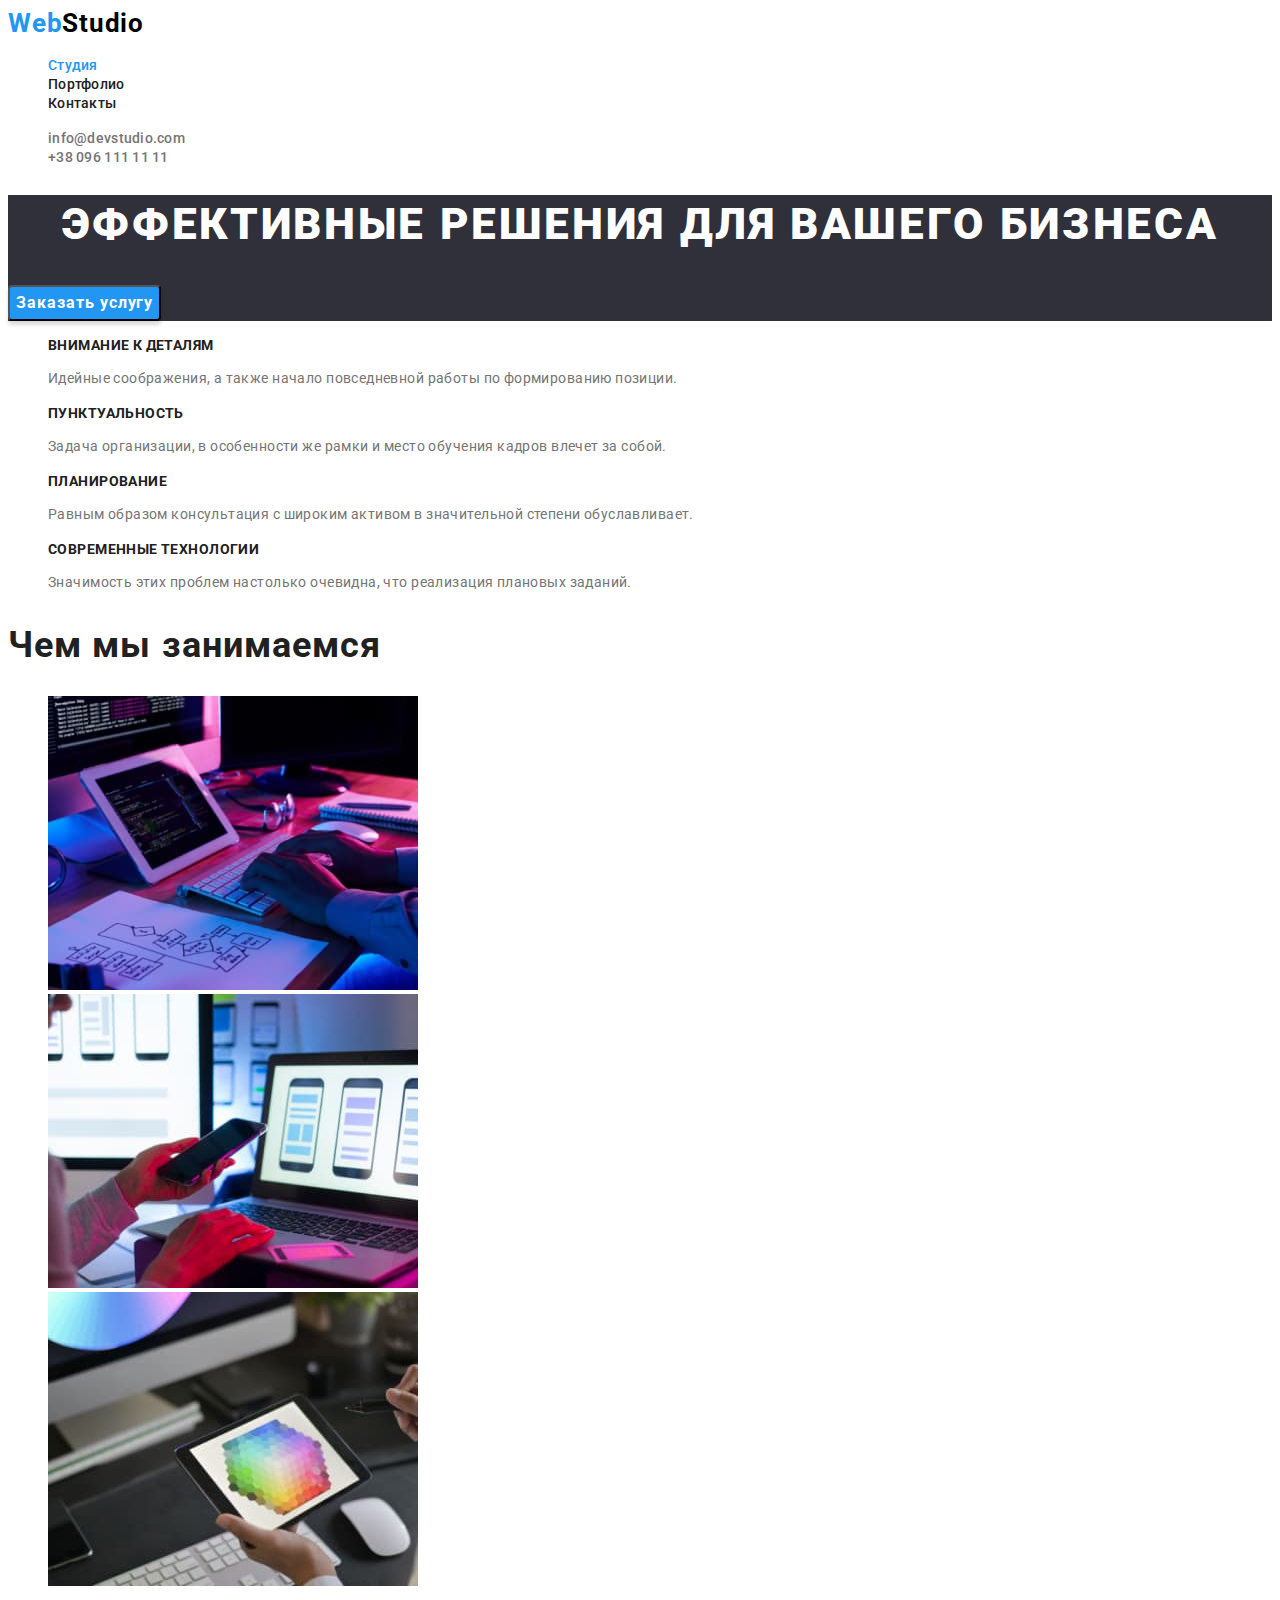
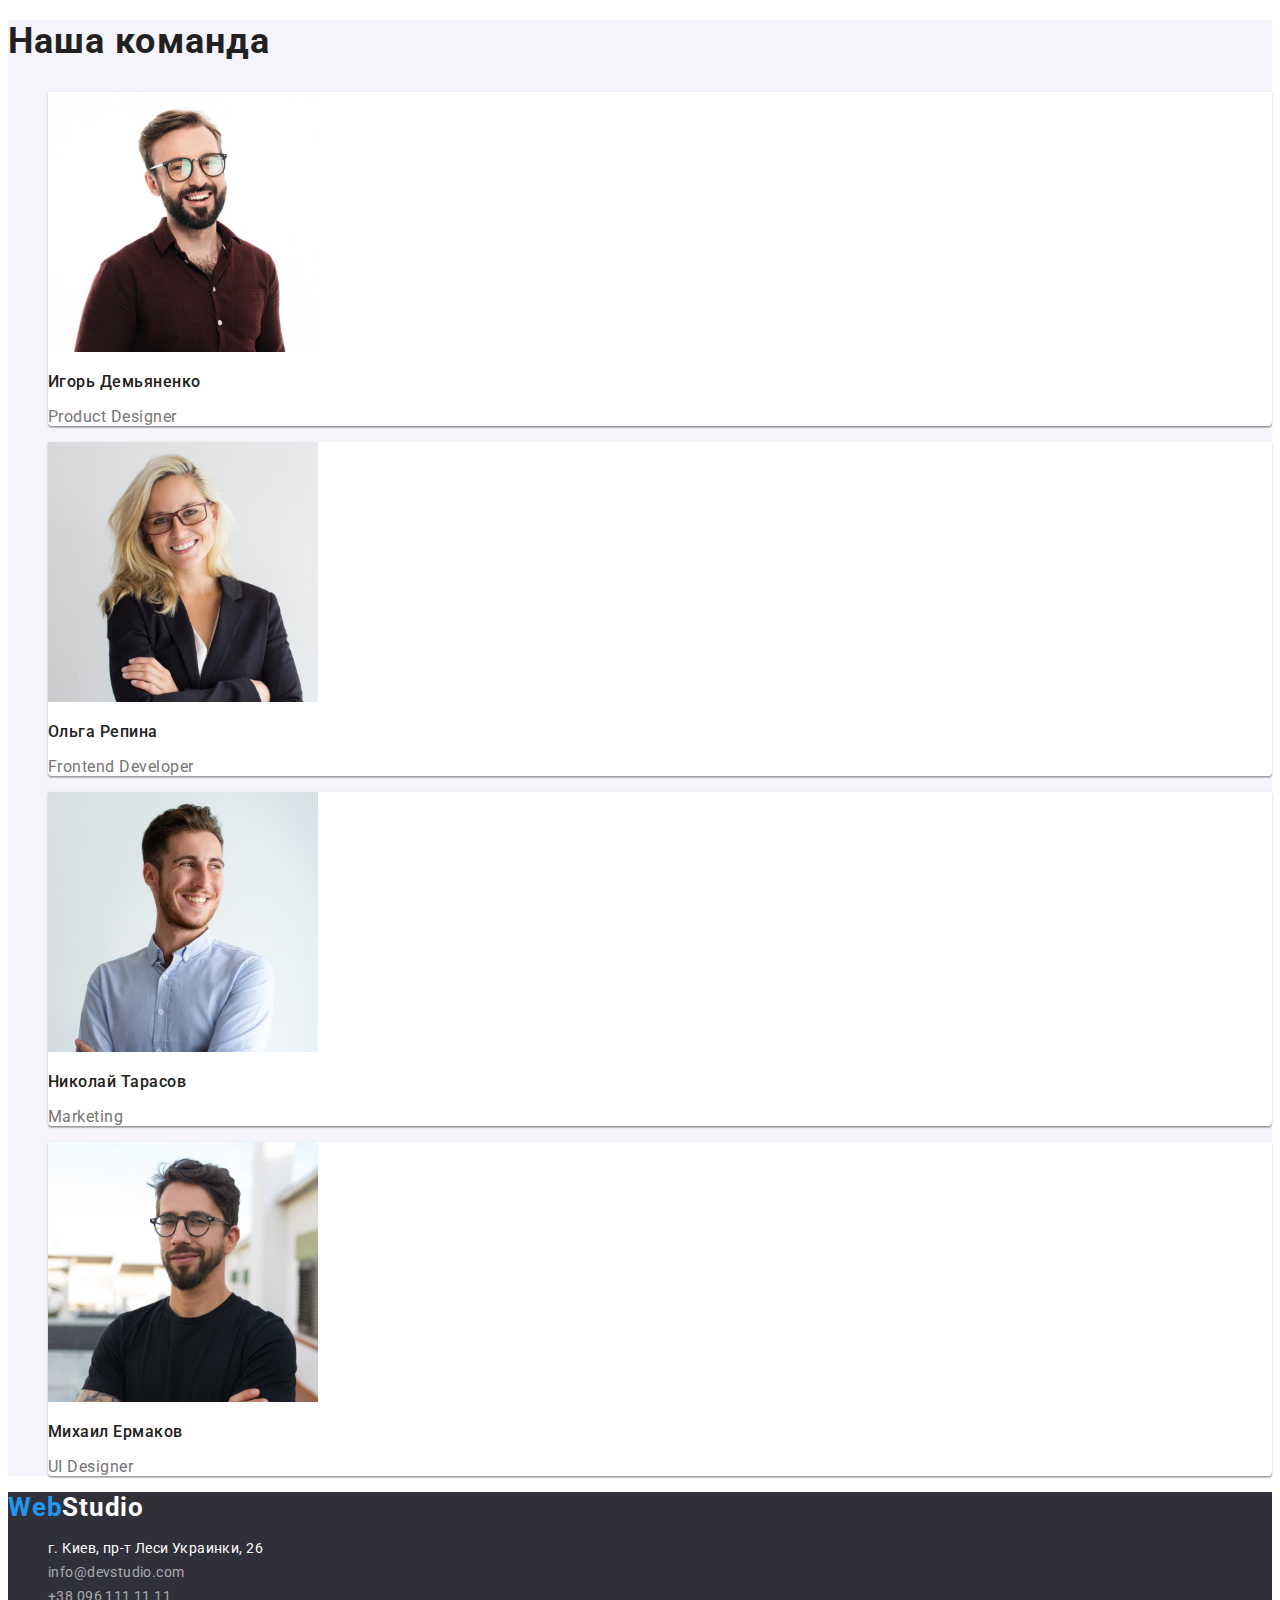
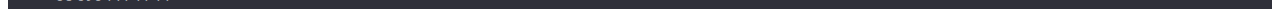
<file: index.html>
<!DOCTYPE html>
<html lang="ru">
  <head>
    <meta charset="UTF-8" />
    <meta http-equiv="X-UA-Compatible" content="IE=edge" />
    <meta name="viewport" content="width=device-width, initial-scale=1.0" />
    <link rel="preconnect" href="https://fonts.googleapis.com" />
    <link rel="preconnect" href="https://fonts.gstatic.com" crossorigin />
    <link
      href="https://fonts.googleapis.com/css2?family=Raleway:wght@700&family=Roboto:wght@400;500;700;900&display=swap"
      rel="stylesheet"
    />
    <title>Document</title>
    <link rel="stylesheet" href="./css/style.css" />
  </head>
  <body>
    <!-- /* ----------HEADER---------- */ -->
    <header class="header">
      <nav class="header-nav">
        <a class="header-logo link" lang="en" href="index.html"
          >Web<span class="header-logo-studio">Studio</span>
        </a>
        <ul class="header-list list">
          <li><a href="" class="header-link link current">Студия</a></li>
          <li><a href="./portfolio.html" class="header-link link">Портфолио</a></li>
          <li><a href="" class="header-link link">Контакты</a></li>
        </ul>
      </nav>
      <ul class="header-adress list">
        <li><a href="mailto:info@devstudio.com" class="header-mail link">info@devstudio.com</a></li>
        <li><a class="header-tel link" href="tel:+380961111111">+38 096 111 11 11</a></li>
      </ul>
    </header>
    <main>
      <!-- /* ----------HERO---------- */ -->
      <section class="hero">
        <h1 class="hero-title">Эффективные решения для вашего бизнеса</h1>
        <button type="button" class="hero-btn">Заказать услугу</button>
      </section>
      <!-- /* ----------BENEFITS---------- */ -->
      <section class="benefits">
        <h2 class="visually-hidden">преимущества</h2>
        <ul class="benefits-list list">
          <li>
            <h3 class="benefits-title">Внимание к деталям</h3>
            <p class="benefits-text">
              Идейные соображения, а также начало повседневной работы по формированию позиции.
            </p>
          </li>
          <li>
            <h3 class="benefits-title">Пунктуальность</h3>
            <p class="benefits-text">
              Задача организации, в особенности же рамки и место обучения кадров влечет за собой.
            </p>
          </li>

          <li>
            <h3 class="benefits-title">Планирование</h3>
            <p class="benefits-text">
              Равным образом консультация с широким активом в значительной степени обуславливает.
            </p>
          </li>
          <li>
            <h3 class="benefits-title">Современные технологии</h3>
            <p class="benefits-text">
              Значимость этих проблем настолько очевидна, что реализация плановых заданий.
            </p>
          </li>
        </ul>
      </section>
      <!-- /* ----------ABOUT---------- */ -->
      <section class="about">
        <h2 class="about-title">Чем мы занимаемся</h2>
        <ul class="abot-list list">
          <li>
            <img src="./images/img-1.jpg" alt="програміст пише код" width="370" height="294" />
          </li>
          <li>
            <img
              src="./images/img-2.jpg"
              alt="програміст оптимізовує сайт під мобільну версію"
              width="370"
              height="294"
            />
          </li>
          <li>
            <img
              src="./images/img-3.jpg"
              alt="програміст обирає колір з палітри"
              width="370"
              height="294"
            />
          </li>
        </ul>
      </section>
      <!-- /* ----------TEAM---------- */ -->
      <section class="team">
        <h2 class="team-title">Наша команда</h2>
        <ul class="team-list list">
          <li class="team-list-item">
            <img
              src="./images/workers/worker-img-1.jpg"
              alt="фото працівника"
              width="270"
              height="260"
            />
            <h3 class="worker">Игорь Демьяненко</h3>
            <p lang="an" class="position">Product Designer</p>
          </li>
          <li class="team-list-item">
            <img
              src="./images/workers/worker-img-2.jpg"
              alt="фото працівника"
              width="270"
              height="260"
            />
            <h3 class="worker">Ольга Репина</h3>
            <p lang="an" class="position">Frontend Developer</p>
          </li>
          <li class="team-list-item">
            <img
              src="./images/workers/worker-img-3.jpg"
              alt="фото працівника"
              width="270"
              height="260"
            />
            <h3 class="worker">Николай Тарасов</h3>
            <p lang="an" class="position">Marketing</p>
          </li>
          <li class="team-list-item">
            <img
              src="./images/workers/worker-img-4.jpg"
              alt="фото працівника"
              width="270"
              height="260"
            />
            <h3 class="worker">Михаил Ермаков</h3>
            <p lang="an" class="position">UI Designer</p>
          </li>
        </ul>
      </section>
    </main>
    <!-- /* ----------FOOTER---------- */ -->
    <footer class="footer">
      <a class="footer-logo link" lang="en" href="index.html"
        >Web<span class="footer-logo-studio">Studio</span></a
      >
      <address>
        <ul class="footer-adress list">
          <li>
            <a
              class="footer-adress link"
              href="https://goo.gl/maps/LGsZiP8AUQfU9xcZ6"
              target="-blank"
              rel="noopener noreferrer"
              >г. Киев, пр-т Леси Украинки, 26</a
            >
          </li>
          <li>
            <a class="footer-mail link" href="mailto:info@devstudio.com">info@devstudio.com</a>
          </li>
          <li><a class="footer-tel link" href="tel:+380961111111">+38 096 111 11 11</a></li>
        </ul>
      </address>
    </footer>
  </body>
</html>
</file>
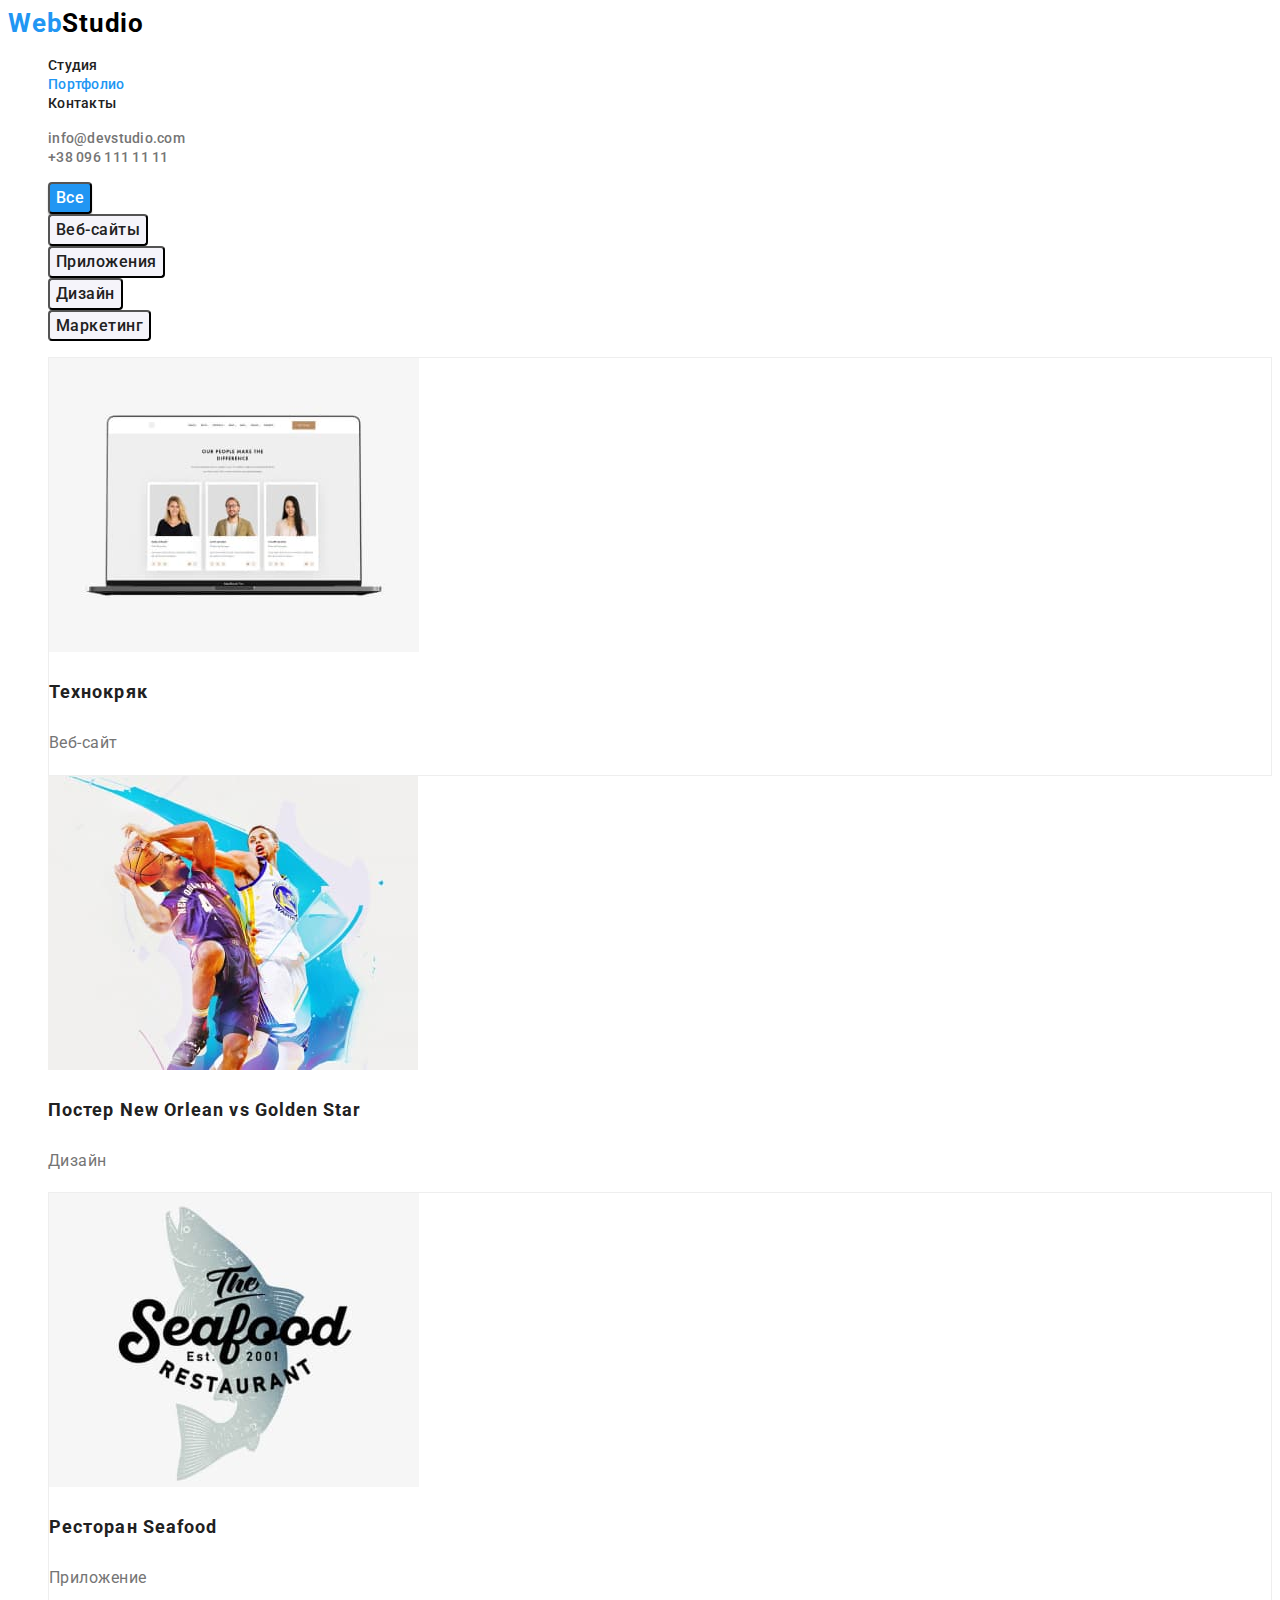
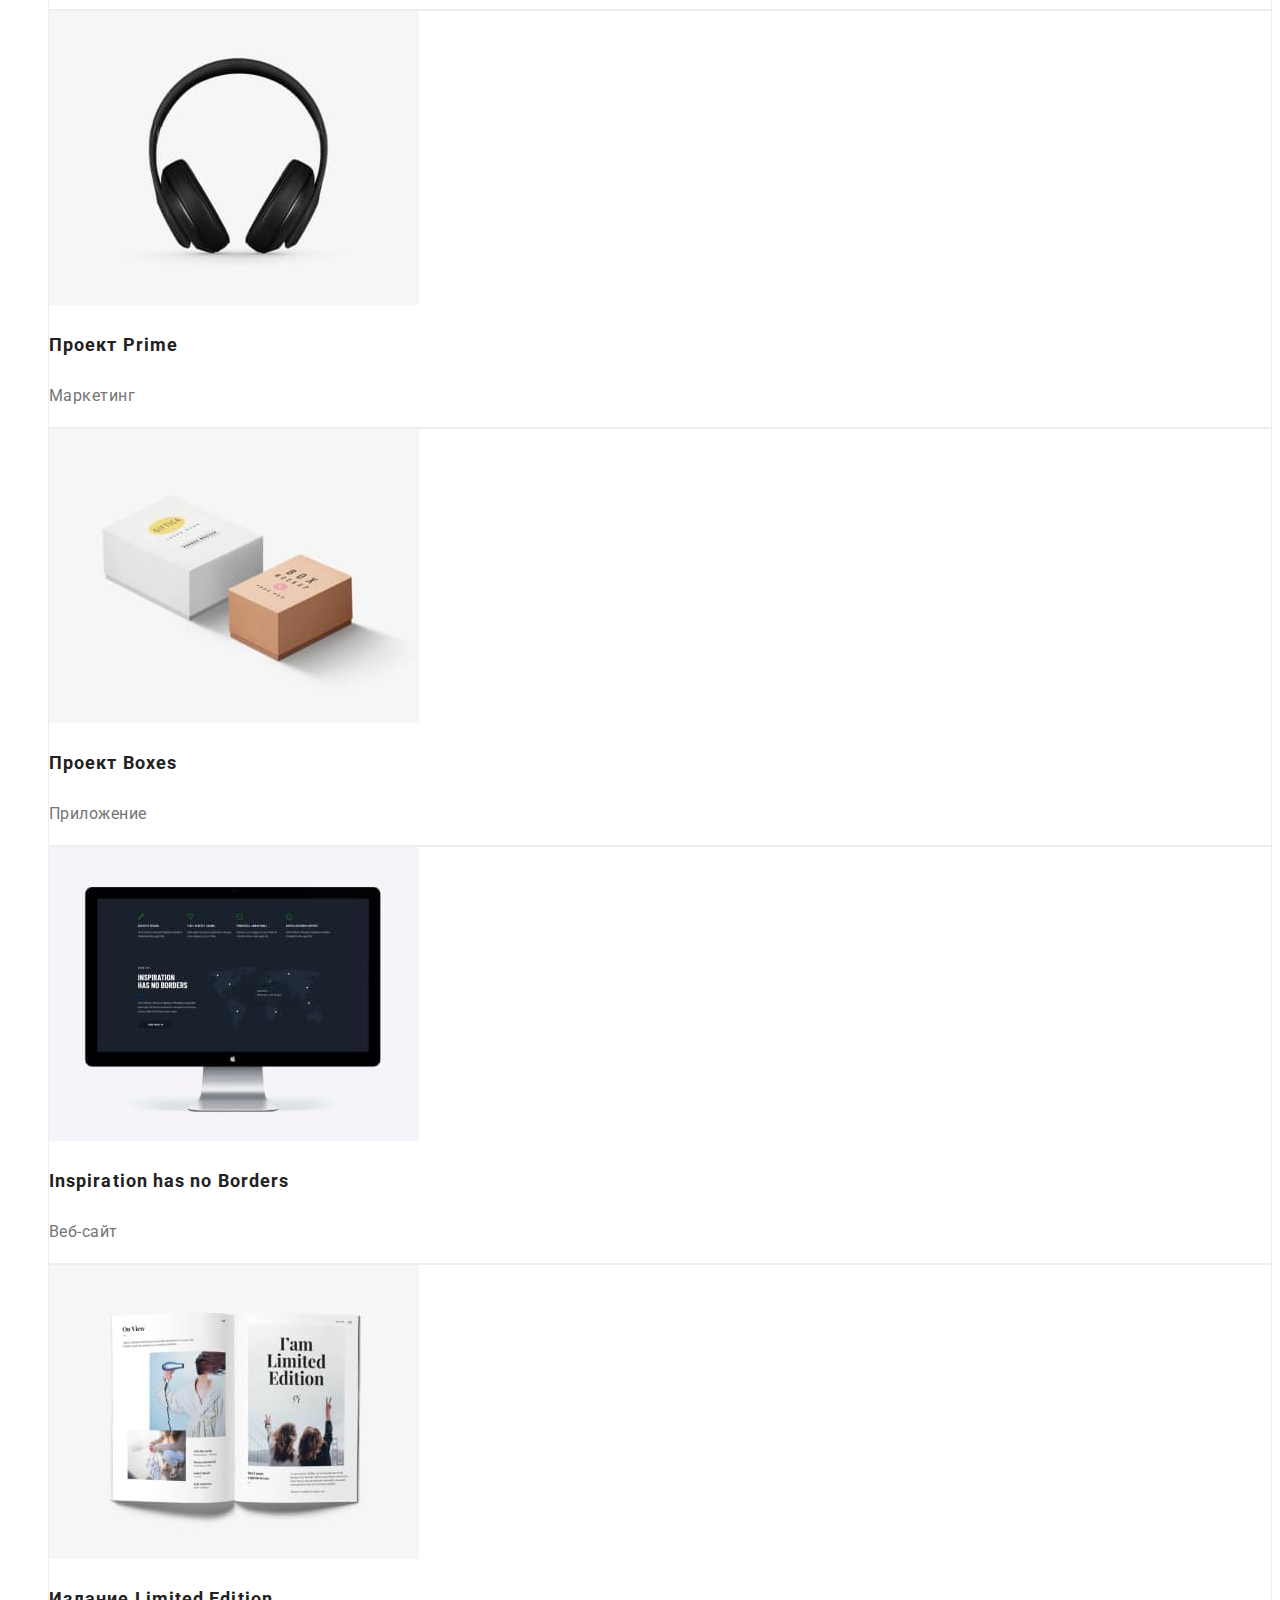
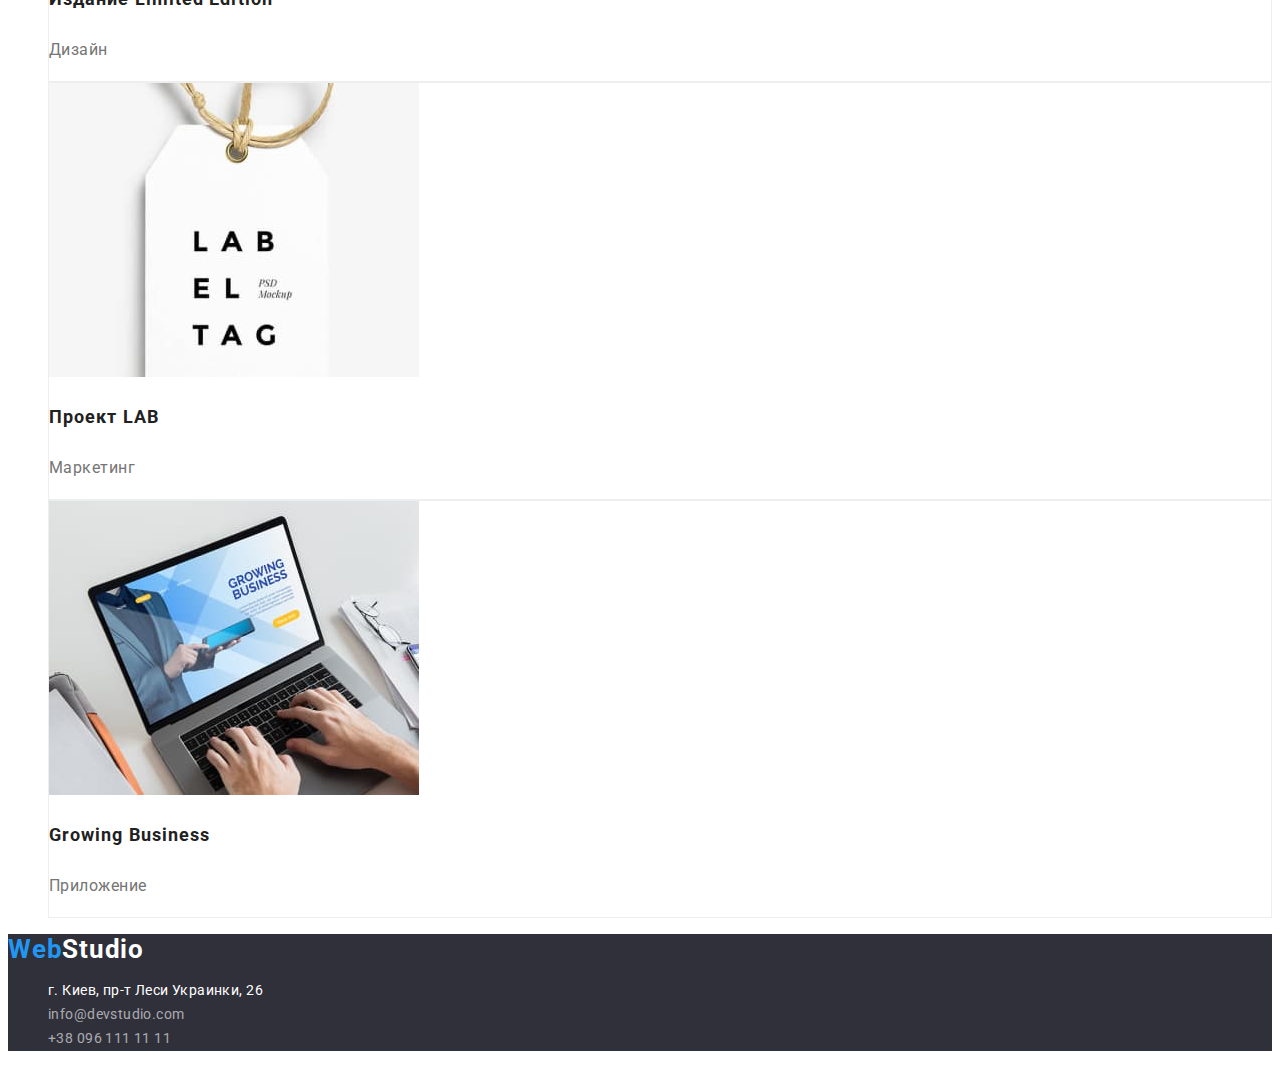
<file: portfolio.html>
<!DOCTYPE html>
<html lang="ru">
  <head>
    <meta charset="UTF-8" />
    <meta http-equiv="X-UA-Compatible" content="IE=edge" />
    <meta name="viewport" content="width=device-width, initial-scale=1.0" />
    <link rel="preconnect" href="https://fonts.googleapis.com" />
    <link rel="preconnect" href="https://fonts.gstatic.com" crossorigin />
    <link
      href="https://fonts.googleapis.com/css2?family=Raleway:wght@700&family=Roboto:wght@400;500;700;900&display=swap"
      rel="stylesheet"
    />
    <title>Document</title>
    <link rel="stylesheet" href="./css/style.css" />
  </head>
  <body>
    <!-- /* ----------HEADER---------- */ -->
    <header class="header">
      <nav class="header-nav">
        <a class="header-logo link" lang="en" href="index.html"
          >Web<span class="header-logo-studio">Studio</span>
        </a>
        <ul class="header-list list">
          <li><a href="./index.html" class="header-link link">Студия</a></li>
          <li><a href="./portfolio.html" class="header-link link current">Портфолио</a></li>
          <li><a href="" class="header-link link">Контакты</a></li>
        </ul>
      </nav>
      <ul class="header-adress list">
        <li><a href="mailto:info@devstudio.com" class="header-mail link">info@devstudio.com</a></li>
        <li><a class="header-tel link" href="tel:+380961111111">+38 096 111 11 11</a></li>
      </ul>
    </header>
    <main>
      <!-- /* ----------PORTFOLIO---------- */ -->
      <section class="portfolio">
        <h2 class="visually-hidden">Портфолио</h2>
        <ul class="filtr-list list">
          <li><button type="button" class="filtr-list-btn-current">Все</button></li>
          <li><button type="button" class="filtr-list-btn">Веб-сайты</button></li>
          <li><button type="button" class="filtr-list-btn">Приложения</button></li>
          <li><button type="button" class="filtr-list-btn">Дизайн</button></li>
          <li><button type="button" class="filtr-list-btn">Маркетинг</button></li>
        </ul>
        <ul class="work-list list">
          <li class="work-list-item">
            <img
              src="./images/portfolio/portfolio-img-1.jpg"
              alt="сторінка на екрані лаптопа"
              width="370"
              height="294"
            />
            <h3 class="work-list-title">Технокряк</h3>
            <p class="work-list-product">Веб-сайт</p>
          </li class="work-list-item">
          <li>
            <img
              src="./images/portfolio/portfolio-img-2.jpg"
              alt="два баскетболіста"
              width="370"
              height="294"
            />
            <h3 class="work-list-title">Постер New Orlean vs Golden Star</h3>
            <p class="work-list-product">Дизайн</p>
          </li>
          <li class="work-list-item">
            <img
              src="./images/portfolio/portfolio-img-3.jpg"
              alt="лого ресторану"
              width="370"
              height="294"
            />
            <h3 class="work-list-title">Ресторан Seafood</h3>
            <p class="work-list-product">Приложение</p>
          </li>
          <li class="work-list-item">
            <img
              src="./images/portfolio/portfolio-img-4.jpg"
              alt="навушники"
              width="370"
              height="294"
            />
            <h3 class="work-list-title">Проект Prime</h3>
            <p class="work-list-product">Маркетинг</p>
          </li>
          <li class="work-list-item">
            <img
              src="./images/portfolio/portfolio-img-5.jpg"
              alt="дві картонні коробки"
              width="370"
              height="294"
            />
            <h3 class="work-list-title">Проект Boxes</h3>
            <p class="work-list-product">Приложение</p>
          </li>
          <li class="work-list-item">
            <img
              src="./images/portfolio/portfolio-img-6.jpg"
              alt="сторінка на моніторі"
              width="370"
              height="294"
            />
            <h3 class="work-list-title">Inspiration has no Borders</h3>
            <p class="work-list-product">Веб-сайт</p>
          </li>
          <li class="work-list-item">
            <img
              src="./images/portfolio/portfolio-img-7.jpg"
              alt="журнал"
              width="370"
              height="294"
            />
            <h3 class="work-list-title">Издание Limited Edition</h3>
            <p class="work-list-product">Дизайн</p>
          </li>
          <li class="work-list-item">
            <img
              src="./images/portfolio/portfolio-img-8.jpg"
              alt="лого компанії"
              width="370"
              height="294"
            />
            <h3 class="work-list-title">Проект LAB</h3>
            <p class="work-list-product">Маркетинг</p>
          </li>
          <li class="work-list-item">
            <img
              src="./images/portfolio/portfolio-img-9.jpg"
              alt="додаток на екрані лаптопа"
              width="370"
              height="294"
            />
            <h3 class="work-list-title">Growing Business</h3>
            <p class="work-list-product">Приложение</p>
          </li>
        </ul>
      </section>
    </main>
    <!-- /* ----------FOOTER---------- */ -->
    <footer class="footer">
      <a class="footer-logo link" lang="en" href="index.html"
        >Web<span class="footer-logo-studio">Studio</span></a
      >
      <address>
        <ul class="footer-adress list">
          <li>
            <a
              class="footer-adress link"
              href="https://goo.gl/maps/LGsZiP8AUQfU9xcZ6"
              target="-blank"
              rel="noopener noreferrer"
              >г. Киев, пр-т Леси Украинки, 26</a
            >
          </li>
          <li>
            <a class="footer-mail link" href="mailto:info@devstudio.com">info@devstudio.com</a>
          </li>
          <li><a class="footer-tel link" href="tel:+380961111111">+38 096 111 11 11</a></li>
        </ul>
      </address>
    </footer>
  </body>
</html>
</file>
<file: css/style.css>
:root {
  --first-title-color: #ffffff;
  --second-title-color: #212121;
  --second-font-color: #212121;
  --adress-font-color: #757575;
  --focus-font-color: #2196f3;
  --accent-backgraund-color: #2f303a;
}
.visually-hidden {
  position: absolute;
  width: 1px;
  height: 1px;
  margin: -1px;
  border: 0;
  padding: 0;

  white-space: nowrap;
  clip-path: inset(100%);
  clip: rect(0 0 0 0);
  overflow: hidden;
}
body {
  font-family: 'Roboto', sans-serif;
  color: #757575;
}
.list {
  list-style: none;
}
.link {
  text-decoration: none;
}
/* ----------HEADER----------  */

.header {
  background-color: #ffffff;
}
.header-logo {
  font-weight: 700;
  font-size: 26px;
  line-height: 1.19;
  letter-spacing: 0.03em;
  color: var(--focus-font-color);
}
.header-logo-studio {
  color: #000000;
}

.header-link {
  font-weight: 500;
  font-size: 14px;
  line-height: 1.14;
  letter-spacing: 0.02em;
  color: var(--second-font-color);
}
.header-link:hover {
  color: var(--focus-font-color);
}
.header-link:focus {
  color: var(--focus-font-color);
}
.current {
  color: var(--focus-font-color);
}
.header-mail {
  font-weight: 500;
  font-size: 14px;
  line-height: 1.14;
  letter-spacing: 0.02em;
  color: var(--adress-font-color);
}
.header-mail:hover,
.header-mail:focus {
  color: var(--focus-font-color);
}
.header-tel {
  font-weight: 500;
  font-size: 14px;
  line-height: 1.14;
  letter-spacing: 0.02em;
  color: var(--adress-font-color);
}
.header-tel:hover,
.header-tel:focus {
  color: var(--focus-font-color);
}

/* ----------HERO----------  */
.hero {
  background-color: var(--accent-backgraund-color);
}
.hero-title {
  font-weight: 900;
  font-size: 44px;
  line-height: 1.36;
  text-align: center;
  letter-spacing: 0.06em;
  text-transform: uppercase;
  color: var(--first-title-color);
}
.hero-btn {
  font-family: inherit;
  font-weight: 700;
  font-size: 16px;
  line-height: 1.88;
  display: flex;
  align-items: center;
  text-align: center;
  letter-spacing: 0.06em;
  color: #ffffff;
  background: #2196f3;
  box-shadow: 0px 4px 4px rgba(0, 0, 0, 0.15);
  border-radius: 4px;
}
.hero-btn:hover,
.hero-btn:focus {
  background: #188ce8;
}
/* ----------BENEFITS----------  */
.benefits-title {
  font-weight: 700;
  font-size: 14px;
  line-height: 16px;
  letter-spacing: 0.03em;
  text-transform: uppercase;
  color: var(--second-title-color);
}
.benefits-text {
  font-size: 14px;
  line-height: 1.71;
  letter-spacing: 0.03em;
}
/* ----------ABOUT----------  */
.about-title {
  font-weight: 700;
  font-size: 36px;
  line-height: 42px;
  letter-spacing: 0.03em;
  color: var(--second-title-color);
}
/* ----------TEAM----------  */
.team {
  background-color: #f5f4fa;
}
.team-title {
  font-weight: 700;
  font-size: 36px;
  line-height: 1.17;
  letter-spacing: 0.03em;
  color: var(--second-title-color);
}
.team-list-item {
  background: #ffffff;
  box-shadow: 0px 1px 3px rgba(0, 0, 0, 0.12), 0px 1px 1px rgba(0, 0, 0, 0.14),
    0px 2px 1px rgba(0, 0, 0, 0.2);
  border-radius: 0px 0px 4px 4px;
}
.worker {
  font-weight: 500;
  font-size: 16px;
  line-height: 1.19;
  letter-spacing: 0.03em;
  color: var(--second-font-color);
}
.position {
  font-weight: 400;
  font-size: 16px;
  line-height: 1.19;
  letter-spacing: 0.03em;
}
<!-- /* ----------PORTFOLIO---------- */ -->

.filtr-list-btn-current {
  font-family: inherit;
  font-weight: 500;
  font-size: 16px;
  line-height: 1.62;
  text-align: center;
  letter-spacing: 0.03em;
  color: #ffffff;
  background: #2196f3;
  box-shadow: 0px 3px 1px rgba(0, 0, 0, 0.1), 0px 1px 2px rgba(0, 0, 0, 0.08),
    0px 2px 2px rgba(0, 0, 0, 0.12);
  border-radius: 4px;
}
.filtr-list-btn {
  font-family: inherit;
  font-weight: 500;
  font-size: 16px;
  line-height: 1.62;
  text-align: center;
  letter-spacing: 0.03em;
  color: var(--second-title-color);
  background: #f5f4fa;
  border-radius: 4px;
}
.work-list-item {
  background: #ffffff;
  border: 1px solid #eeeeee;
  box-sizing: border-box;
}
.work-list-title {
  font-weight: 700;
  font-size: 18px;
  line-height: 2;
  letter-spacing: 0.06em;
  color: var(--second-title-color);
}
.work-list-product {
  font-size: 16px;
  line-height: 1.88;
  letter-spacing: 0.03em;
}

/* ----------FOOTER----------  */
.footer {
  background-color: var(--accent-backgraund-color);
}
.footer-logo {
  font-weight: 700;
  font-size: 26px;
  line-height: 1.19;
  letter-spacing: 0.03em;
  color: var(--focus-font-color);
}
.footer-logo-studio {
  color: #ffffff;
}
.footer-adress {
  font-style: normal;
  font-size: 14px;
  line-height: 1.71;
  letter-spacing: 0.03em;
  color: #ffffff;
}
.footer-adress:hover,
.footer-adress:focus {
  color: var(--focus-font-color);
}
.footer-mail {
  font-size: 14px;
  line-height: 1.71;
  letter-spacing: 0.03em;
  color: rgba(255, 255, 255, 0.6);
}
.footer-mail:hover,
.footer-mail:focus {
  color: var(--focus-font-color);
}
.footer-tel {
  font-size: 14px;
  line-height: 1.71;
  letter-spacing: 0.03em;
  color: rgba(255, 255, 255, 0.6);
}
.footer-tel:hover,
.footer-tel:focus {
  color: var(--focus-font-color);
}
</file>
